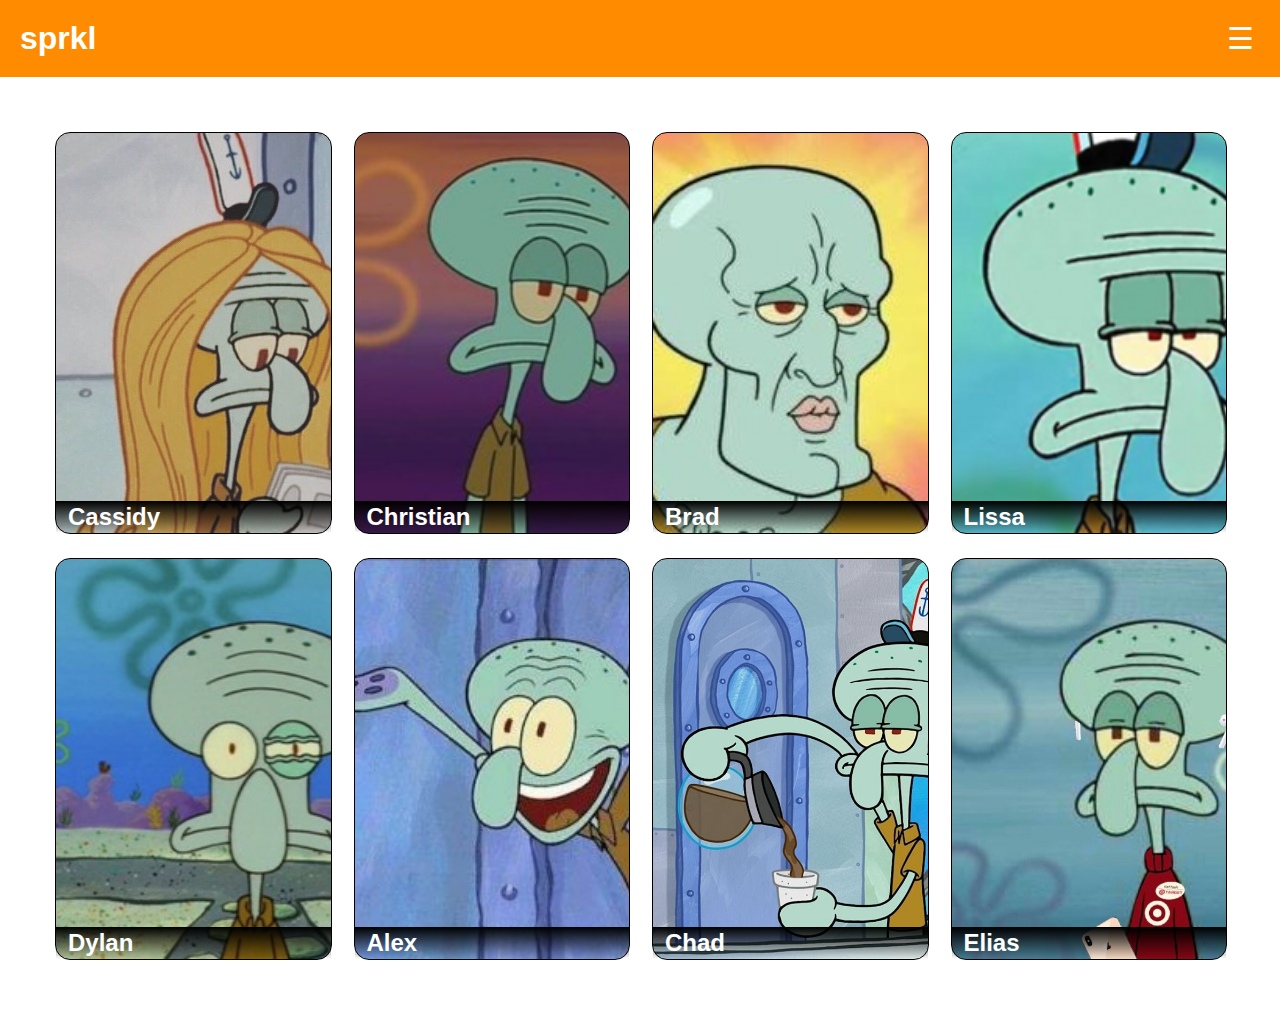
<file: index.html>
<!DOCTYPE html>
<html>
    <head>
        <title>Sprkl Explore Page</title>
        <link rel="stylesheet" href="styles.css">
    </head>
    <body>
        <section class="navbar">
            <h1>sprkl</h1> 
            <!-- <img id="profile-icon" src="images/profile-icon-png-910.png" width = "40px" height = "40px">
            <img id = "messages-icon" src="images/message-icon.png" width= "40px" height = "50px"> -->
            <div id="sideBar" class="my-sidebar">
                <a href="javascript:void(0)" class="closebtn" onclick="closeNav()">&times;</a>
                <ul id="side">
                    <li><a href="messages.html">Messages</a></li>
                    <li><a href="profile.html">Profile</a></li>
                </ul>
                    
            </div>
            <div id="main">
                <button id= "open" onclick="openNav()" class="openbtn" data-name="openNav">&#9776;</button>
               
            </div>
        </section>

        <section class="explore-grid">
            <div id = "profile-1" class = "enlarge">
                <div class="container">
                <h3 class="collapsible"> Cassidy </h3>
                <div class="content">
                    <p><strong>Age:</strong> 18 <br>
                    <strong>Likes: </strong> Black air forces</p>
                </div>
                </div>
            </div>

            <div id = "profile-2" class = "enlarge">
                <div class="container">
                <h3 class="collapsible"> Christian </h3>
                <div class="content">
                    <p>iPad Baby #keyboardenthusiast </p>
                </div>
            </div>
            </div>

            <div id = "profile-3" class = "enlarge">
                <div class="container">
                <h3 class="collapsible"> Brad </h3>
                <div class="content">
                    <p>In love with <strong>@Chad</strong></p>
                </div>
            </div>
            </div>

            <div id = "profile-4" class = "enlarge">
                <div class="container">
                <h3 class="collapsible"> Lissa </h3>
                <div class="content">
                    <p><strong>Likes: </strong>Sleeping</p>
                </div>
            </div>
            </div>

            <div id = "profile-5" class = "enlarge">
                <div class="container">
                <h3 class="collapsible"> Dylan </h3>
                <div class="content">
                    <p>Showers twice a day</p>
                </div>
            </div>
            </div>

            <div id = "profile-6" class = "enlarge">
                <div class="container">
                <h3 class="collapsible"> Alex </h3>
                <div class="content">
                    <p><strong>Likes: </strong> Jojo</p>
                </div>
            </div>
            </div>

            <div id = "profile-7" class = "enlarge">
                <div class="container">
                <h3 class="collapsible"> Chad </h3>
                <div class="content">
                    <p><strong>Likes: </strong> @Brad</p>
                </div>
            </div>
            </div>

            <div id = "profile-8" class = "enlarge">
                <div class="container">
                <h3 class="collapsible"> Elias </h3>
                <div class="content">
                    <p>Certified Lover boy</p>
                </div>
            </div>
            </div>

        </section>
        <script>
            function openNav() {
                const currentElement = document.getElementById("sideBar");
                console.log(currentElement);
                currentElement.style.width = "20%";

            }
    
            function closeNav() {
                const currentElement = document.getElementById("sideBar");
                currentElement.style.width = "0";

            }
        </script>
        <script src='script.js' type="module"></script>
    </body>
</html>
</file>
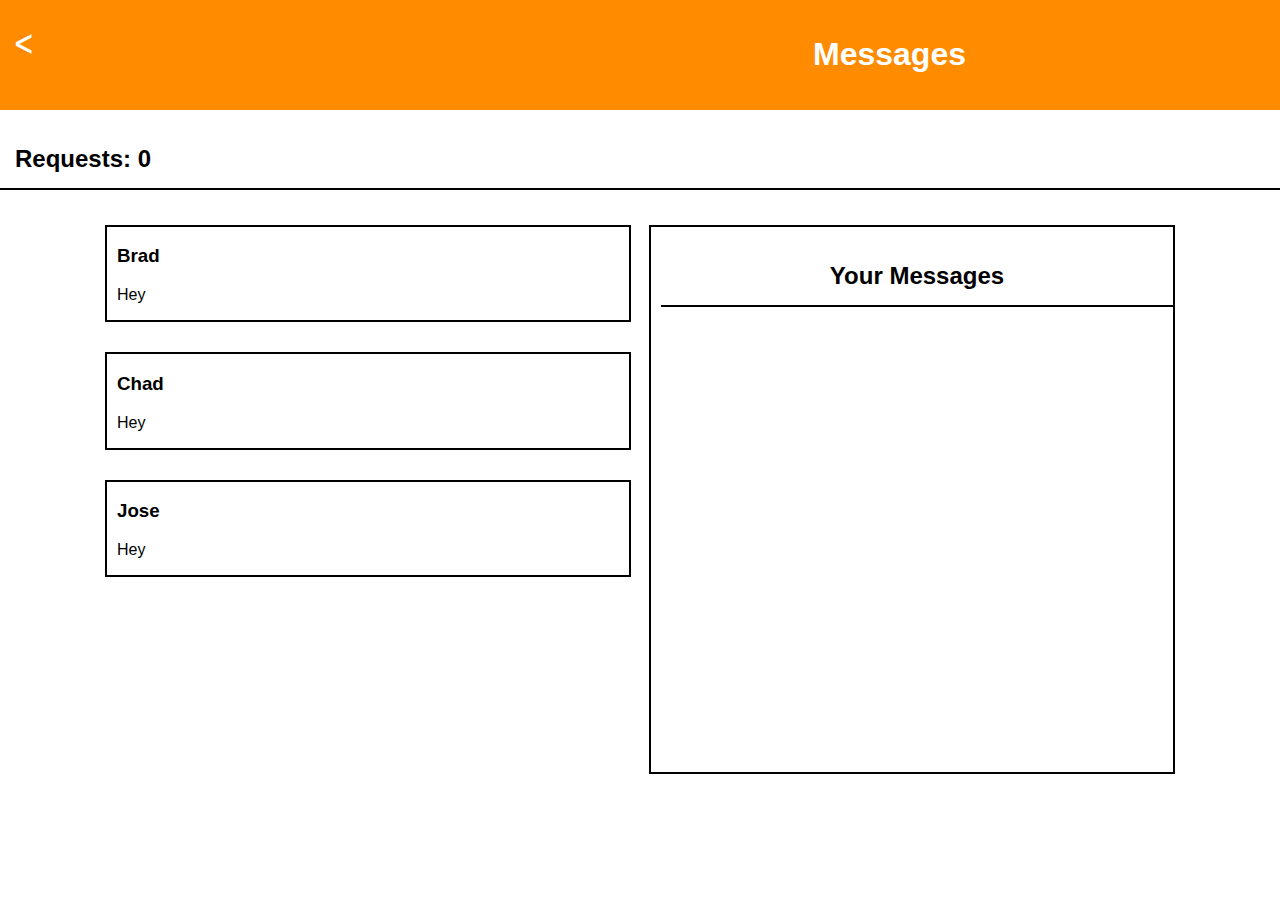
<file: messages.html>
<!DOCTYPE html>
<html lang="en">
<head>
    <link rel="stylesheet" href="messages-styles.css">
    <meta charset="UTF-8">
    <meta http-equiv="X-UA-Compatible" content="IE=edge">
    <meta name="viewport" content="width=device-width, initial-scale=1.0">
    <title>Messages</title>
</head>
<body>
    <header>
        <p><a href="index.html"><strong>&#5176;</strong>
        </a></p>
        <h1>Messages</h1>
         
    </header>
    
    <h2>Requests: 0</h2>

    <div id="display">
    <div class="chats">
    <section id="chat-1" class="chat">
        <h3>Brad</h3>
        <p>Hey</p>
    </section>

    <section id="chat2" class="chat">
        <h3>Chad</h3>
        <p>Hey</p>
    </section>

    <section id="chat3" class="chat">
        <h3>Jose</h3>
        <p>Hey</p>
    </section>
    </div>

    <div class="single-chat">
        <section id="chat-display">
            <h2 id="welcome-messages">Your Messages</h2>
            <h3 id="username">username</h3>
            <p class="message-recieved"></p>
            <p class="message-sent"></p>

            <input id="new-message">
           
       
        </section>
    </div>
</div>
    <script src='script.js' type="module"></script>

</body>
</html>
</file>
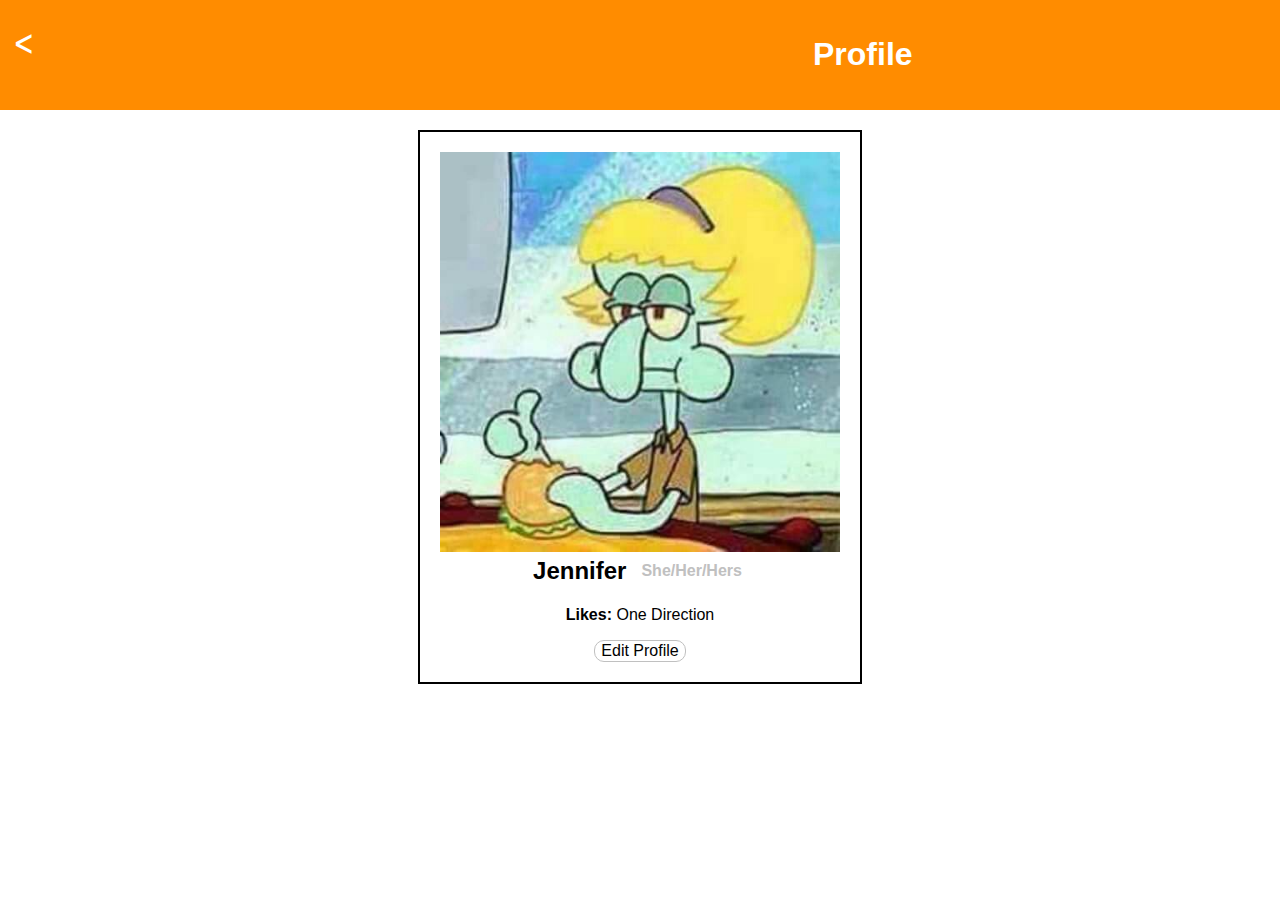
<file: profile.html>
<!DOCTYPE html>
<html lang="en">
<head>
    <meta charset="UTF-8">
    <meta http-equiv="X-UA-Compatible" content="IE=edge">
    <meta name="viewport" content="width=device-width, initial-scale=1.0">
    <link rel="stylesheet" href="profile-styles.css">

    <title>Profile</title>
</head>
<header>
    <p><a href="index.html"><strong>&#5176;</strong>
    </a></p>
    <h1>Profile</h1>
     
</header>
<body>
    <section id="user-profile">
        <img src="images/profilepicuser.jpg" width=400px height=400px>
        <div id="name">
            <h2 id="username">Jennifer</h2>
            <h4 id="pronouns">She/Her/Hers</h4>
        </div>
        
        <p id="user-bio"><strong>Likes:</strong> One Direction</p>
        <button>Edit Profile</button>
    
    </section>
</body>
</html>
</file>
<file: styles.css>
body {
    font-family:-apple-system, BlinkMacSystemFont, 'Segoe UI', Roboto, Oxygen, Ubuntu, Cantarell, 'Open Sans', 'Helvetica Neue', sans-serif;
    display: flex;
    flex-direction: column;
    margin: 0px;

}

h1{
    font-size: 2em;
    margin: 10px;
    color: white;
}

.navbar img {
    display: flex;
    flex-direction: row;
    float: right;
    justify-content: center;
    padding: 10px;

}

.navbar h1 {
    float: left;
}
.navbar{
    margin:0px;
    background-color:darkorange;
    padding: 10px;
    
}
.explore-grid {
    display: grid;
    grid-template-columns: 1fr 1fr 1fr 1fr;
    grid-gap: 1.5rem;
    grid-template-areas: "a b c d",
                         "e f g h";
    margin: 55px;
    
}


#profile-1 {
    border-color: black;
    border: 1px;
    border-style: solid;
    border-radius: 15px;
    height: auto;
    display: flex;
    justify-content: flex-end;
    align-items: flex-start;
    flex-direction: column;
    background-image: url("images/profilepic1.jpg");
    background-size: cover;
    margin: 0px;
    height: 400px;
    width: 100%;
    grid-area: "a";
}


#profile-2 {
    border-color: black;
    border: 1px;
    border-style: solid;
    border-radius: 15px;
    height: 200px;
    display: flex;
    justify-content: flex-end;
    align-items: flex-start;
    flex-direction: column;
    background-image: url("images/profilepic2.jpg");
    background-size: cover;
    height: 400px;
    width: 100%;
    grid-area: "b";
}

#profile-3 {
    border-color: black;
    border: 1px;
    border-style: solid;
    border-radius: 15px;
    display: flex;
    justify-content: flex-end;
    align-items: flex-start;
    flex-direction: column;
    background-image: url("images/profilepic3.jpg");
    background-size: cover;
    height: 400px;
    width: 100%;
    grid-area: "c";
}

#profile-4 {
    border-color: black;
    border: 1px;
    border-style: solid;
    border-radius: 15px;
    display: flex;
    justify-content: flex-end;
    align-items: flex-start;
    flex-direction: column;
    background-image: url("images/profilepic4.jpg");
    background-size: cover;
    height: 400px;
    width: 100%;
    grid-area: "d";
}

#profile-5 {
    border-color: black;
    border: 1px;
    border-style: solid;
    border-radius: 15px;
    height: 200px;
    display: flex;
    justify-content: flex-end;
    align-items: flex-start;
    flex-direction: column;
    background-image: url("images/profilepic5.jpg");
    background-size: cover;
    height: 400px;
    width: 100%;
    grid-area: "e";
}

#profile-6 {
    border-color: black;
    border: 1px;
    border-style: solid;
    border-radius: 15px;
    display: flex;
    justify-content: flex-end;
    align-items: flex-start;
    flex-direction: column;
    background-image: url("images/profilepic6.jpg");
    background-size: cover;
    height: 400px;
    width: 100%;
    grid-area: "f";
}

#profile-7 {
    border-color: black;
    border: 1px;
    border-style: solid;
    border-radius: 15px;
    display: flex;
    justify-content: flex-end;
    align-items: flex-start;
    flex-direction: column;
    background-image: url("images/profilepic7.jpg");
    background-size: cover;
    height: 400px;
    width: 100%;
    grid-area: "g";
}

#profile-8 {
    border-color: black;
    border: 1px;
    border-style: solid;
    border-radius: 15px;
    display: flex;
    justify-content: flex-end;
    align-items: flex-start;
    flex-direction: column;
    background-image: url("images/profilepic8.jpg");
    background-size: cover;
    height: 400px;
    width: 100%;
    grid-area: "h";
}

.enlarge:hover {
    transform: scale(1.02);
    cursor: pointer;

}

.collapsible {
    padding-left: 10px;
    color: white;
    font-size: 1.5rem;
    margin: 2px;


}

.content {
    padding-left: 10px;
    display: none;
    overflow: hidden;
    color: white;
    margin: 2px;
    width: 100%;

  }

  .container {
    background: linear-gradient(to top, rgba(0,0,0,0), rgba(0,0,0,1));
    width: 100%;
  }

  ul{
      list-style: none;
  }
/* ---------------------------------------------------------- */
/* The sidebar menu */
.my-sidebar {
    height: 100%; /* 100% Full-height */
    width: 0; /* 0 width - change this with JavaScript */
    position: fixed;
    z-index: 1; /* Stay on top */
    top: 0;
    right: 0;
    background-color: white; /* Black*/
    overflow-x: hidden; /* Disable horizontal scroll */
    padding-top: 60px; /* Place content 60px from the top */
    transition: 0.5s; /* 0.5 second transition effect to slide in the sidebar */
    display: flex;
    flex-direction: column;
    
  }

.my-sidebar  a {
    padding: 8px 8px 8px 32px;
    text-decoration: none;
    font-size: 25px;
    color: black;
    display: block;
    transition: 0.3s;
  }


.my-sidebar .closebtn {
    position: absolute;
    top: 0;
    right: 25px;
    font-size: 36px;
    margin-left: 50px;
  }

.openbtn {
    font-size: 30px;
    cursor: pointer;
    background-color:darkorange;
    color: white;
    /* padding: 10px 15px; */
    border: none;
    display: flex;
    flex-direction: row;
    float: right;
    justify-content: center;
    /* padding: 10px; */
  }
  
.openbtn:hover {
    color: #444;
  }

#main {
    transition: margin-left .5s; 
    padding: 10px;
  }

@media screen and (max-height: 450px) {
    .cart {padding-top: 15px;}
    .cart a {font-size: 18px;}
  }

#side {
    display:flex;
    flex-direction: column;
  }

a:hover {
    color: darkorange;
}
</file>
<file: messages-styles.css>
header {
    width:100%;
    background-color: darkorange;
    margin: 0px;
    padding: 15px;
    display: flex;
    flex-direction: row;
    
}

h1 {
    text-align: center;
    padding-left: 780px;
    color: white;
}

a{
    text-align: left;
    width: 100%;
    font-size: 1.5em;
    color: white;
    text-decoration:none;
}

a:hover{
    color: black;
}

body{
    margin: 0px;
    font-family:-apple-system, BlinkMacSystemFont, 'Segoe UI', Roboto, Oxygen, Ubuntu, Cantarell, 'Open Sans', 'Helvetica Neue', sans-serif;
    overflow-x: hidden;
}

h2{
    border-bottom: 2px;
    border-top: 0px;
    border-left: 0px;
    border-right: 0px;
    border-color: black;
    border-style: solid;
    padding: 15px;
}

.chats {
    display: flex;
    flex-direction: column;
    align-items: flex-start;
    width: 40%;
    height: 100%;
    margin: 0px;
}

.chat{
    border-width: 2px;
    border-style: solid;
    border-color: black;
    margin: 15px;
    width:100%;
    justify-content: center;
    padding-left: 10px;
}

.chat:hover{
    transform: scale(1.02);
    cursor: pointer;
}

.single-chat{
    margin: 15px;
    border-width: 2px;
    border-style: solid;
    border-color: black;
    display: flex;
    flex-direction: column;
    align-items: flex-start;
    width: 40%;
    height: 86.5%;
    padding-left: 10px;
    position: relative;
}

#display:not(#new-message){
    display: flex;
    flex-direction: row;
    align-items: flex-start;
    justify-content: center;
    height: 70vh;
    width:100%;
    gap: 2rem;
    

}

.message-recieved{
    background-color: white;
    border-color:silver;
    border-width: 1px;
    border-style: solid;
    padding: 10px;
    border-radius: 10px;
    width:fit-content;
    margin: 10px;
    display: none;
}

.message-sent{
    background-color: silver;
    padding: 10px;
    border-radius: 10px;
    float: right;
    width: fit-content;
    margin: 10px;
    display: none;
}

#chat-display {
    width: 100%;
}

#username {
    border-bottom: 2px;
    border-top: 0px;
    border-left: 0px;
    border-right: 0px;
    border-color: silver;
    border-style: solid;
    display: none;
}

#new-message {
   position: absolute;
   bottom: 20px;
   width: 90%;
   padding: 10px;
   margin:2px;
   display: none;
   
}

#welcome-messages{
    text-align: center;

}
</file>
<file: profile-styles.css>
header {
    width:100%;
    background-color:darkorange;
    margin: 0px;
    padding: 15px;
    display: flex;
    flex-direction: row;
    
}

h1 {
    text-align: center;
    padding-left: 780px;
    color: white;
   
}

a{
    text-align: left;
    width: 100%;
    font-size: 1.5em;
    color: white;
    text-decoration:none;
}

a:hover{
    color: black;
}

body {
    margin: 0px;
    font-family: -apple-system, BlinkMacSystemFont, 'Segoe UI', Roboto, Oxygen, Ubuntu, Cantarell, 'Open Sans', 'Helvetica Neue', sans-serif;
}

#user-profile {
    border-width: 2px;
    border-style: solid;
    border-color: black;
    margin: auto;
    margin-top: 20px;
    width:fit-content;
    display: flex;
    flex-direction: column;
    align-items: center;
    justify-content: center;
    padding: 20px;
    
}

#username {
    margin: 5px;
}

#pronouns {
    color: silver;
    margin: 10px;
}

#name {
    display: flex;
    flex-direction: row;
}

button {
    border-color: silver;
    border-width: 1px;
    border-style: solid;
    border-radius: 10px;
    background-color: white;
    font-size: 1em;
}

button:hover{
    cursor: pointer;
}
</file>
